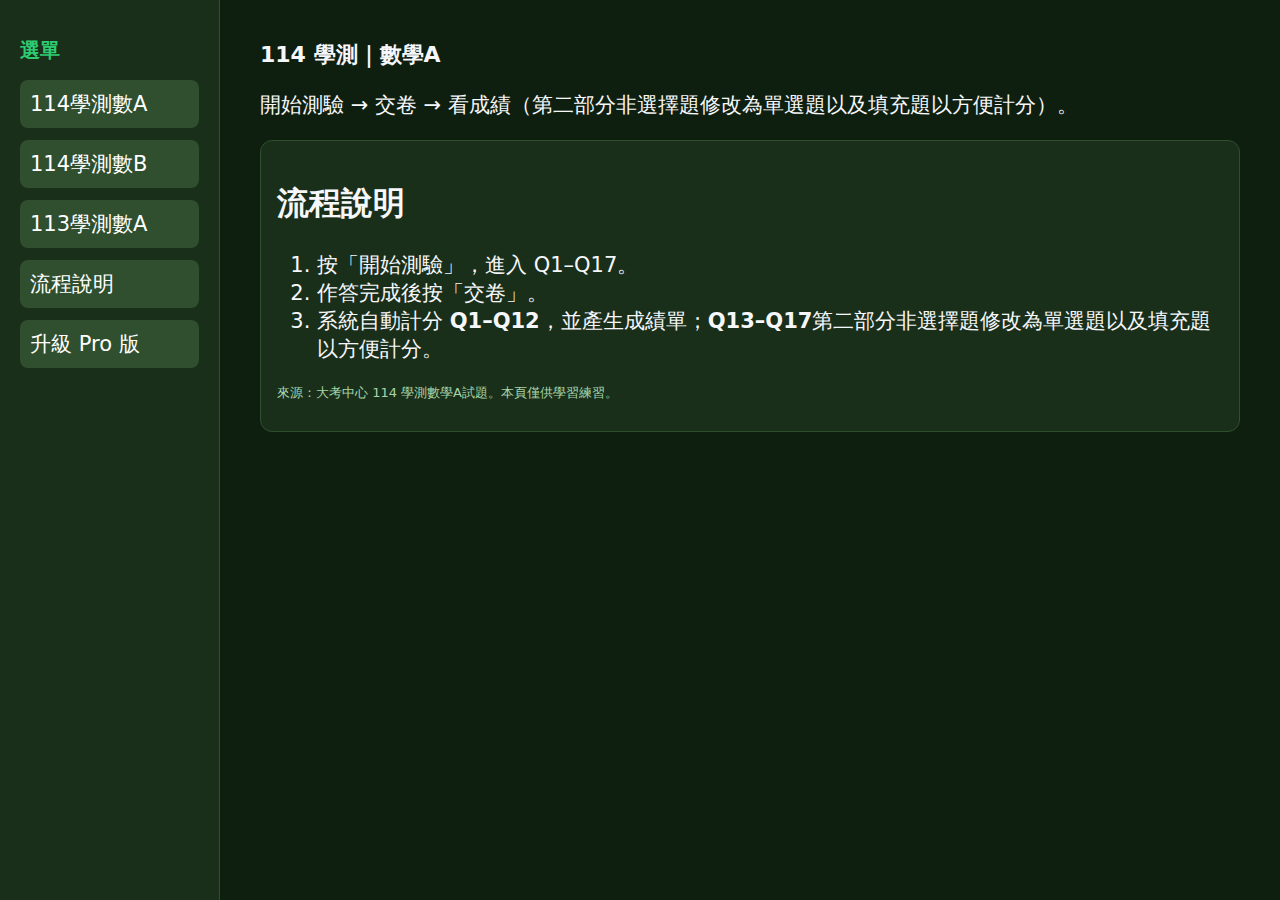
<file: index.html>
<!DOCTYPE html>
<html lang="zh-Hant">
<head>
  <meta charset="UTF-8" />
  <meta name="viewport" content="width=device-width, initial-scale=1.0"/>
  <title>114 學測 數學A｜線上練習 v2</title>
  <link rel="stylesheet" href="styles.css"/>
  <style>
    .layout {
      display: flex;
      min-height: 100vh;
    }
    .sidebar {
      width: 220px;
      background: #1a2f1a;
      padding: 20px;
      border-right: 1px solid var(--border);
    }
    .sidebar h2 {
      font-size: 20px;
      margin-bottom: 16px;
      color: var(--accent);
    }
    .sidebar a {
      display: block;
      margin-bottom: 12px;
      color: #fff;
      text-decoration: none;
      padding: 10px;
      border-radius: 8px;
      background: #2f4f2f;
    }
    .sidebar a:hover {
      background: var(--accent);
      color: #000;
    }
    .main-content {
      flex: 1;
      padding: 40px;
    }
  </style>
</head>
<body>
  <div class="layout">
    <nav class="sidebar">
      <h2>選單</h2>
      <a href="quiz.html"> 114學測數A </a>
      <a href="building.html">114學測數B  </a>
      <a href="building.html">113學測數A </a>
      <a href="#how">流程說明</a>
      <a href="https://plaidfunction1010.github.io/plaidmath/pro/index.html">升級 Pro 版</a>
    </nav>
    <div class="main-content">
      <h1>114 學測｜數學A</h1>
      <p class="lead">開始測驗 → 交卷 → 看成績（第二部分非選擇題修改為單選題以及填充題以方便計分）。</p>

      <section id="how" class="panel">
        <h2>流程說明</h2>
        <ol>
          <li>按「開始測驗」，進入 Q1–Q17。</li>
          <li>作答完成後按「交卷」。</li>
          <li>系統自動計分 <b>Q1–Q12</b>，並產生成績單；<b>Q13–Q17</b>第二部分非選擇題修改為單選題以及填充題以方便計分。</li>
        </ol>
        <p class="small">來源：大考中心 114 學測數學A試題。本頁僅供學習練習。</p>
      </section>
    </div>
  </div>
</body>
</html>
</file>
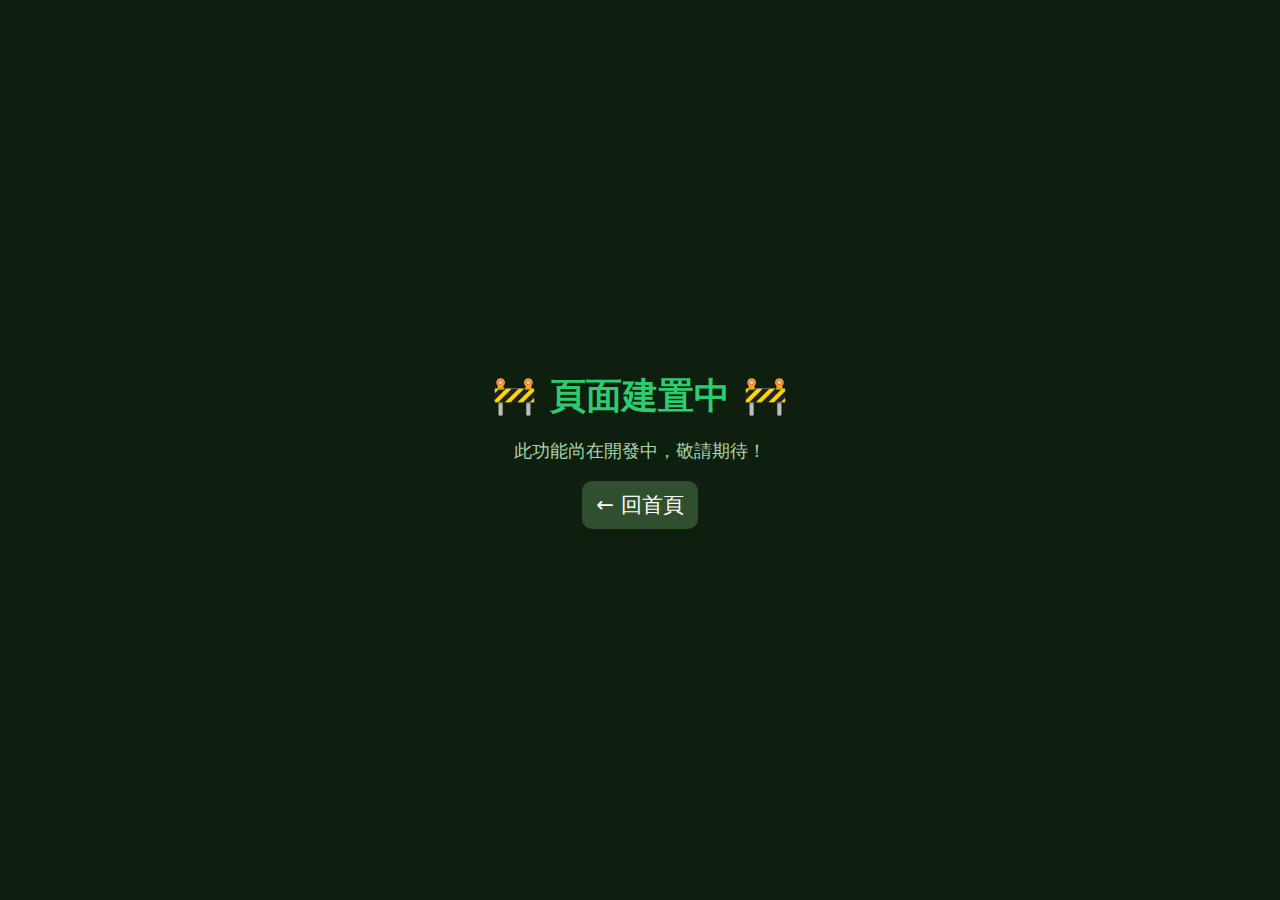
<file: building.html>
<!DOCTYPE html>
<html lang="zh-Hant">
<head>
  <meta charset="UTF-8" />
  <meta name="viewport" content="width=device-width, initial-scale=1.0"/>
  <title>建置中</title>
  <link rel="stylesheet" href="styles.css"/>
  <style>
    .center {
      display: flex;
      flex-direction: column;
      justify-content: center;
      align-items: center;
      height: 100vh;
      text-align: center;
    }
    .center h1 {
      font-size: 36px;
      color: var(--accent);
    }
    .center p {
      font-size: 18px;
      color: var(--muted);
    }
  </style>
</head>
<body>
  <div class="center">
    <h1>🚧 頁面建置中 🚧</h1>
    <p>此功能尚在開發中，敬請期待！</p>
    <a class="btn" href="index.html">← 回首頁</a>
  </div>
</body>
</html>
</file>
<file: styles.css>
*{box-sizing:border-box}
:root{
  --bg:#0f1f0f;
  --panel:#1a2f1a;
  --border:#2e4e2e;
  --accent:#2ecc71;
  --ok:#27ae60;
  --muted:#a8d5a8;
}
body{
  font-family:system-ui,-apple-system,'Noto Sans TC',Segoe UI,Roboto,Helvetica,Arial;
  font-size:21px;
  margin:0;
  background:var(--bg);
  color:#f6f7fb;
}
header{
  padding:20px 16px;
  border-bottom:1px solid var(--border);
  background:linear-gradient(180deg,#1a2f1a,var(--bg));
}
h1{margin:0;font-size:22px}
.badge{font-size:12px;background:#2ecc71;color:#fff;padding:2px 6px;border-radius:6px;margin-left:6px}
.toolbar{margin-top:10px;display:flex;gap:8px;flex-wrap:wrap}
.btn{background:#2f4f2f;color:#fff;border:0;padding:10px 14px;border-radius:10px;cursor:pointer;text-decoration:none;display:inline-block}
.btn.primary{background:var(--accent)}
.btn:hover{filter:brightness(1.05)}
main{max-width:980px;margin:18px auto;padding:0 16px 80px}
.card{background:var(--panel);border:1px solid var(--border);border-radius:14px;padding:16px;margin:14px 0}
.meta{display:flex;gap:8px;align-items:center;margin-bottom:8px;color:var(--muted)}
.meta .tag{border:1px solid #3b4a8f;border-radius:999px;padding:2px 8px;font-size:12px}
.qtext{line-height:1.8;font-size:16px}
.options{display:grid;grid-template-columns:repeat(auto-fit,minmax(220px,1fr));gap:8px;margin-top:8px}
.opt{border:1px solid #3b4a8f;border-radius:10px;padding:8px;display:flex;align-items:center;gap:8px;background:#1a2f1a}
.opt input{transform:scale(1.2)}
.answerRow{display:flex;gap:8px;align-items:center;margin-top:12px;flex-wrap:wrap}
input.answer{flex:1;min-width:180px;padding:10px 12px;border-radius:10px;border:1px solid #3b4a8f;background:#1a2f1a;color:#fff}
.small{font-size:13px;color:var(--muted)}
.panel{background:#1a2f1a;border:1px solid var(--border);border-radius:12px;padding:16px;margin:12px 0}
.result-modal{position:fixed;inset:0;background:rgba(0,0,0,.6);display:flex;align-items:flex-start;justify-content:center;padding:40px;overflow:auto}
.result-modal.hidden{display:none}
.modal{background:#1a2f1a;border:1px solid var(--border);border-radius:14px;max-width:820px;width:100%;padding:20px}
.landing .hero{max-width:860px;margin:14vh auto 0;padding:0 16px;text-align:center}
.landing h1{font-size:40px;margin-bottom:6px}
.landing .lead{color:var(--muted);margin-top:0}
.landing .actions{margin-top:20px;display:flex;gap:10px;justify-content:center;flex-wrap:wrap}
.katex{font-size:1.05em}

/* 讓選填題的輸入框看起來像考卷底線空格 */
input.answer {
  border: 0;
  border-bottom: 2px solid var(--fg, #0b1f1a);
  background: transparent;
  width: 64px;
  text-align: center;
  font-size: 16px;
  padding: 2px 4px;
  margin: 0 6px;
}


input.answer:focus {
  outline: none;
  border-bottom-color: var(--accent, #167d6d);
  box-shadow: 0 2px 0 0 var(--accent, #167d6d);
}

/* 讓選項逐行顯示（單選/多選都適用） */
.options { display: block; }
.options .opt { display: block; margin: 6px 0; }
</file>
